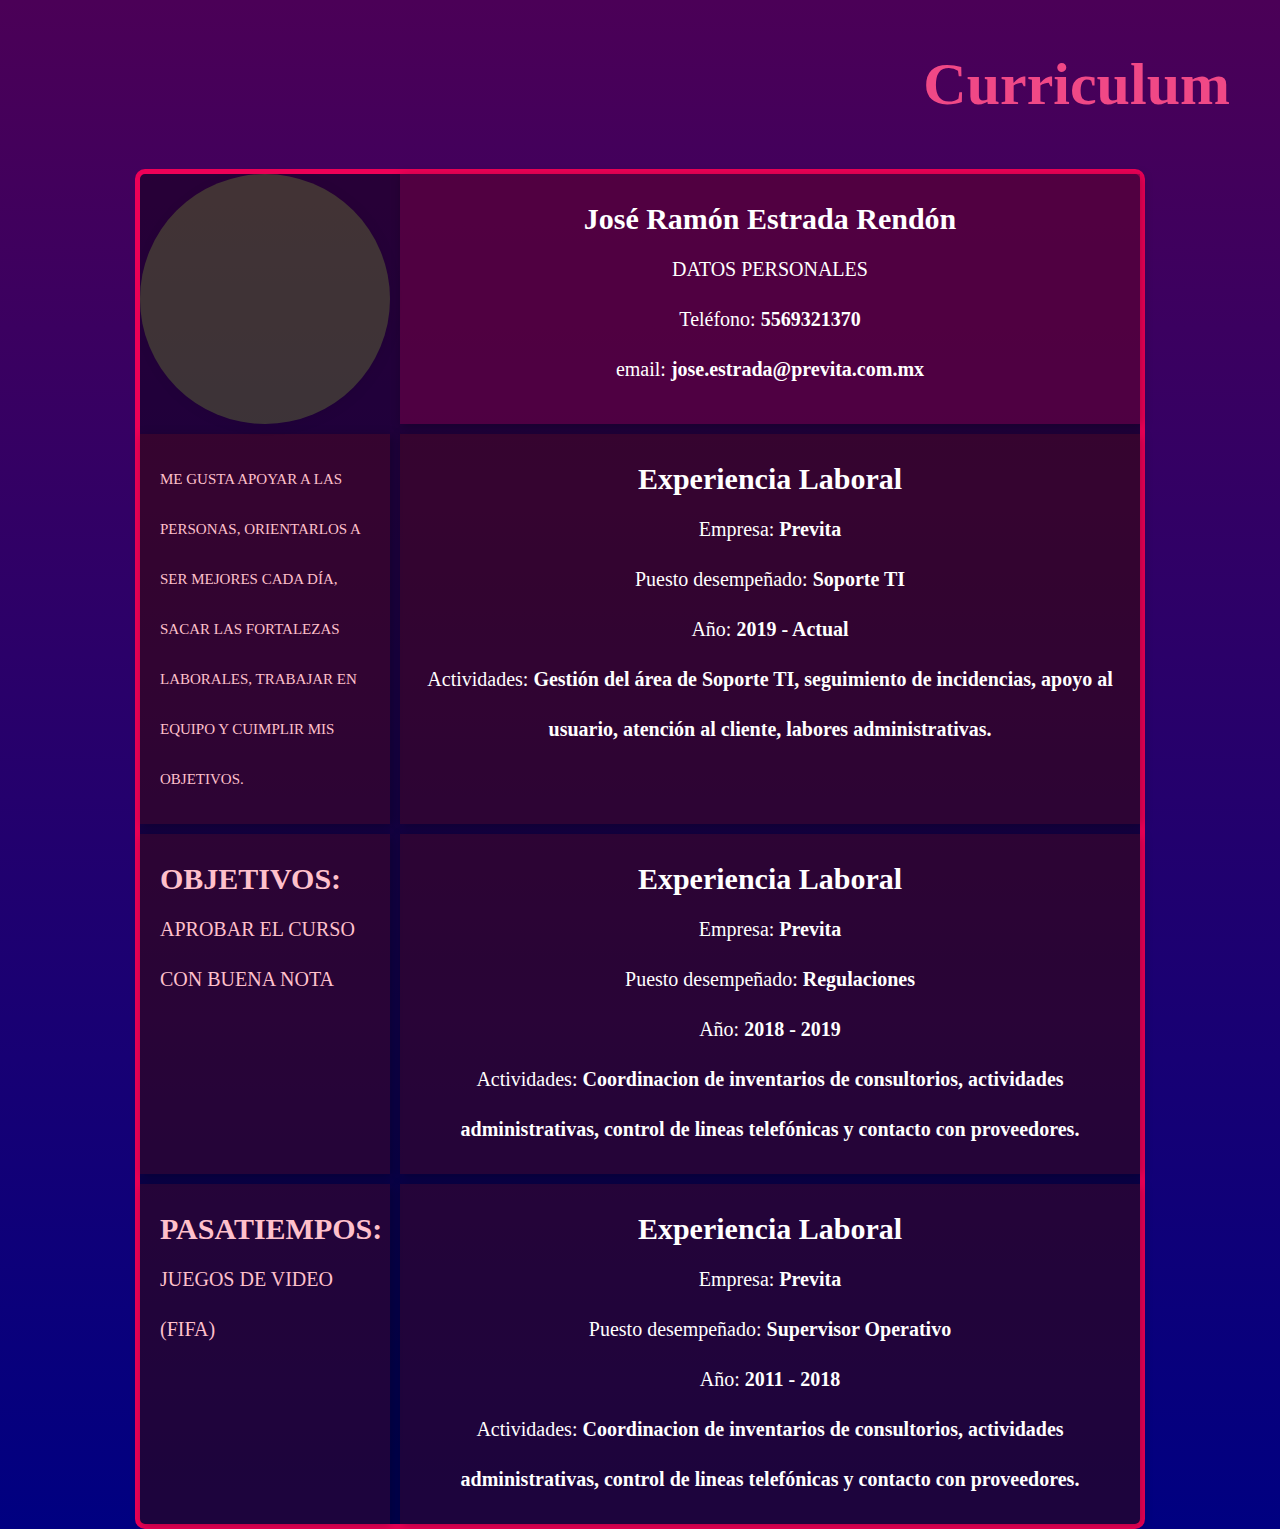
<file: paginas/curriculum.html>
<!DOCTYPE html>
<html lang="en">

<head>
    <meta charset="UTF-8">
    <meta name="viewport" content="width=device-width, initial-scale=1.0">
    <title>Curriculum</title>
    <link rel="stylesheet" href="../css/curriculum.css">
    <link rel="stylesheet" href="../css/grid.css">
</head>

<body>
    <div class="header">
        <h1>Curriculum</h1>
    </div>
    <div class="contenedor">
        <div class="item"></div>
        <div class="item2">
            <h2>José Ramón Estrada Rendón</h2>
            <p>DATOS PERSONALES</p>
            <P>Teléfono: <b>5569321370</b></P>
            <p>email: <b>jose.estrada@previta.com.mx</b></p>
        </div>
        <div class="item3">Me gusta apoyar a las personas, orientarlos a ser mejores cada día, sacar las fortalezas laborales, trabajar en equipo y cuimplir mis objetivos.</div>
        <div class="item4">
            <h2>Experiencia Laboral</h2>
            <p>Empresa: <b>Previta</b> </p>
            <p>Puesto desempeñado: <b> Soporte TI</b> </p>
            <p>Año: <b> 2019 - Actual</b> </p>
            <p><span>Actividades:</span> <b> Gestión del área de Soporte TI, seguimiento de incidencias, apoyo al usuario, atención al cliente, labores administrativas.</b></p>
        </div>
        <div class="item5">
            <h2>Objetivos:</h2>
            <p>Aprobar el curso con buena nota</p>
        </div>
        <div class="item6">
            <h2>Experiencia Laboral</h2>
            <p>Empresa: <b>Previta</b> </p>
            <p>Puesto desempeñado: <b> Regulaciones</b> </p>
            <p>Año: <b> 2018 - 2019</b> </p>
            <p><span>Actividades:</span> <b> Coordinacion de inventarios de consultorios, actividades administrativas, control de lineas telefónicas y contacto con proveedores.</b></p>
        </div>
        <div class="item7">
            <h2>Pasatiempos:</h2>
            <p>Juegos de video (FIFA)</p>
            <p></p>
        </div>
        <div>
            <h2>Experiencia Laboral</h2>
            <p>Empresa: <b>Previta</b> </p>
            <p>Puesto desempeñado: <b> Supervisor Operativo</b> </p>
            <p>Año: <b> 2011 - 2018</b> </p>
            <p><span>Actividades:</span> <b> Coordinacion de inventarios de consultorios, actividades administrativas, control de lineas telefónicas y contacto con proveedores.</b></p>
        </div>
    </div>



</body>

</html>
</file>
<file: css/curriculum.css>
* {
    margin: 0;
    padding: 0;
    
}
body {
    background-image: linear-gradient(to top, rgb(0, 0, 129) 0%, rgba(75,0,87,1) 100%);
}
.header {
    font-size: 30px;
    text-align: end;
    margin: 50px;
    color: #F04886 ;
}

.contenedor {
    width: 90%;
    max-width: 1000px;
    border: 5px solid #ED0057;
    margin: auto;
    font-size: 50px;
    line-height: 50px;
    text-align: center;
    background-color: rgba(0,0,0,.4);
}

.contenedor>div {
    display: block;
    padding: 20px;
    color: #fff;
    background: rgba(145,19,0,.2);
    box-shadow: 2px 2px 10px rgba(0, 0, 0, 0.25);
}

.contenedor .item {
    background-color: greenyellow;
    border-radius: 50%;
    opacity: .2;
}

.contenedor .item2 {
    background-color: rgba(110, 0, 71, .6 );
}


.contenedor .item3 {
    color: pink;
    font-size: 15px;
    text-align: left;
    text-transform: uppercase;    
}

h2 {
    font-size: 30px;
}

p {
    font-size: 20px;
}

.contenedor .item5 {
    color: pink;
    font-size: 15px;
    text-align: left;
    text-transform: uppercase;    
}
.contenedor .item7 {
    color: pink;
    font-size: 15px;
    text-align: left;
    text-transform: uppercase;    
}
</file>
<file: css/grid.css>
.contenedor {
    display: grid;
    grid-template-columns: 250px 4fr;
    grid-template-rows: 250px 4fr;
    grid-gap: 10px;
    border-radius: 10px;
}
</file>
